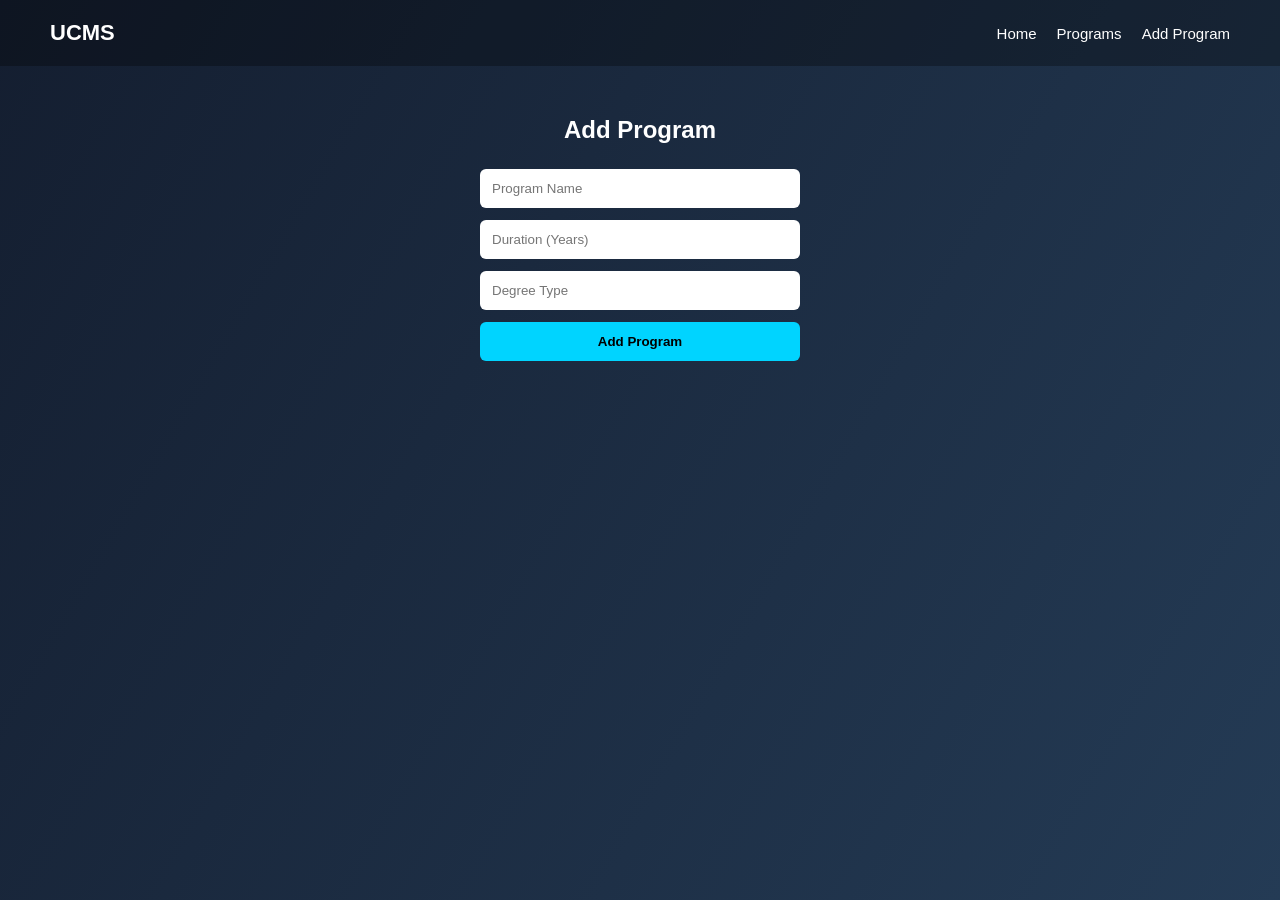
<file: templates/add_programs.html>
<!DOCTYPE html>
<html>
<head>
<title>Add Program</title>
<link rel="stylesheet" href="/static/style.css">
</head>

<body>

<nav class="navbar">

<div class="logo">UCMS</div>

<div class="nav-links">
<a href="/">Home</a>
<a href="/programs">Programs</a>
<a href="/add_program">Add Program</a>
</div>

</nav>

<div class="page-container">

<h2>Add Program</h2>

<form class="course-form" method="POST">

<input type="text" name="name" placeholder="Program Name" required>

<input type="number" name="duration" placeholder="Duration (Years)" required>

<input type="text" name="degree" placeholder="Degree Type" required>

<button type="submit">Add Program</button>

</form>

</div>

</body>
</html>
</file>
<file: static/style.css>
*{
margin:0;
padding:0;
box-sizing:border-box;
font-family:Arial, Helvetica, sans-serif;
}

body{
background:linear-gradient(120deg,#141e30,#243b55);
color:white;
min-height:100vh;
}

/* NAVBAR */

.navbar{
display:flex;
justify-content:space-between;
align-items:center;
padding:20px 50px;
background:rgba(0,0,0,0.3);
}

.logo{
font-size:22px;
font-weight:bold;
}

.nav-links{
display:flex;
gap:20px;
align-items:center;
flex-wrap:wrap;
}

.nav-links a{
color:white;
text-decoration:none;
font-size:15px;
}

.nav-links a:hover{
color:#00d4ff;
}


/* HERO SECTION */

.hero{
height:70vh;
display:flex;
flex-direction:column;
justify-content:center;
align-items:center;
text-align:center;
padding:20px;
}

.hero h1{
font-size:40px;
margin-bottom:10px;
}

.hero p{
font-size:18px;
opacity:0.9;
}

.hero-buttons{
margin-top:25px;
}

.primary-btn{
background:#00d4ff;
padding:12px 25px;
border-radius:8px;
color:black;
text-decoration:none;
margin-right:10px;
font-weight:bold;
}

.primary-btn:hover{
background:#00b4d8;
}

.secondary-btn{
border:2px solid white;
padding:12px 25px;
border-radius:8px;
color:white;
text-decoration:none;
}

.secondary-btn:hover{
background:white;
color:black;
}


/* DASHBOARD MODULE CARDS */

.dashboard{
width:80%;
margin:auto;
margin-top:40px;
text-align:center;
}

.cards{
display:grid;
grid-template-columns:repeat(auto-fit,minmax(220px,1fr));
gap:25px;
margin-top:30px;
}

.card{
background:rgba(255,255,255,0.1);
padding:25px;
border-radius:10px;
text-decoration:none;
color:white;
transition:0.3s;
}

.card:hover{
transform:translateY(-5px);
background:rgba(255,255,255,0.2);
}

.card h3{
margin-bottom:10px;
color:#00d4ff;
}


/* PAGE CONTAINER */

.page-container{
width:75%;
margin:auto;
margin-top:50px;
text-align:center;
}


/* TABLE STYLING */

.course-table{
width:100%;
border-collapse:collapse;
margin-top:30px;
background:rgba(0,0,0,0.3);
border-radius:8px;
overflow:hidden;
}

.course-table th{
background:#00d4ff;
color:black;
padding:12px;
}

.course-table td{
padding:12px;
border-bottom:1px solid rgba(255,255,255,0.2);
}

.course-table tr:hover{
background:rgba(255,255,255,0.1);
}


/* FORMS */

.course-form{
display:flex;
flex-direction:column;
width:320px;
margin:auto;
gap:12px;
margin-top:25px;
}

.course-form input{
padding:12px;
border-radius:6px;
border:none;
}

.course-form button{
padding:12px;
background:#00d4ff;
border:none;
border-radius:6px;
cursor:pointer;
font-weight:bold;
}

.course-form button:hover{
background:#00b4d8;
}
</file>
